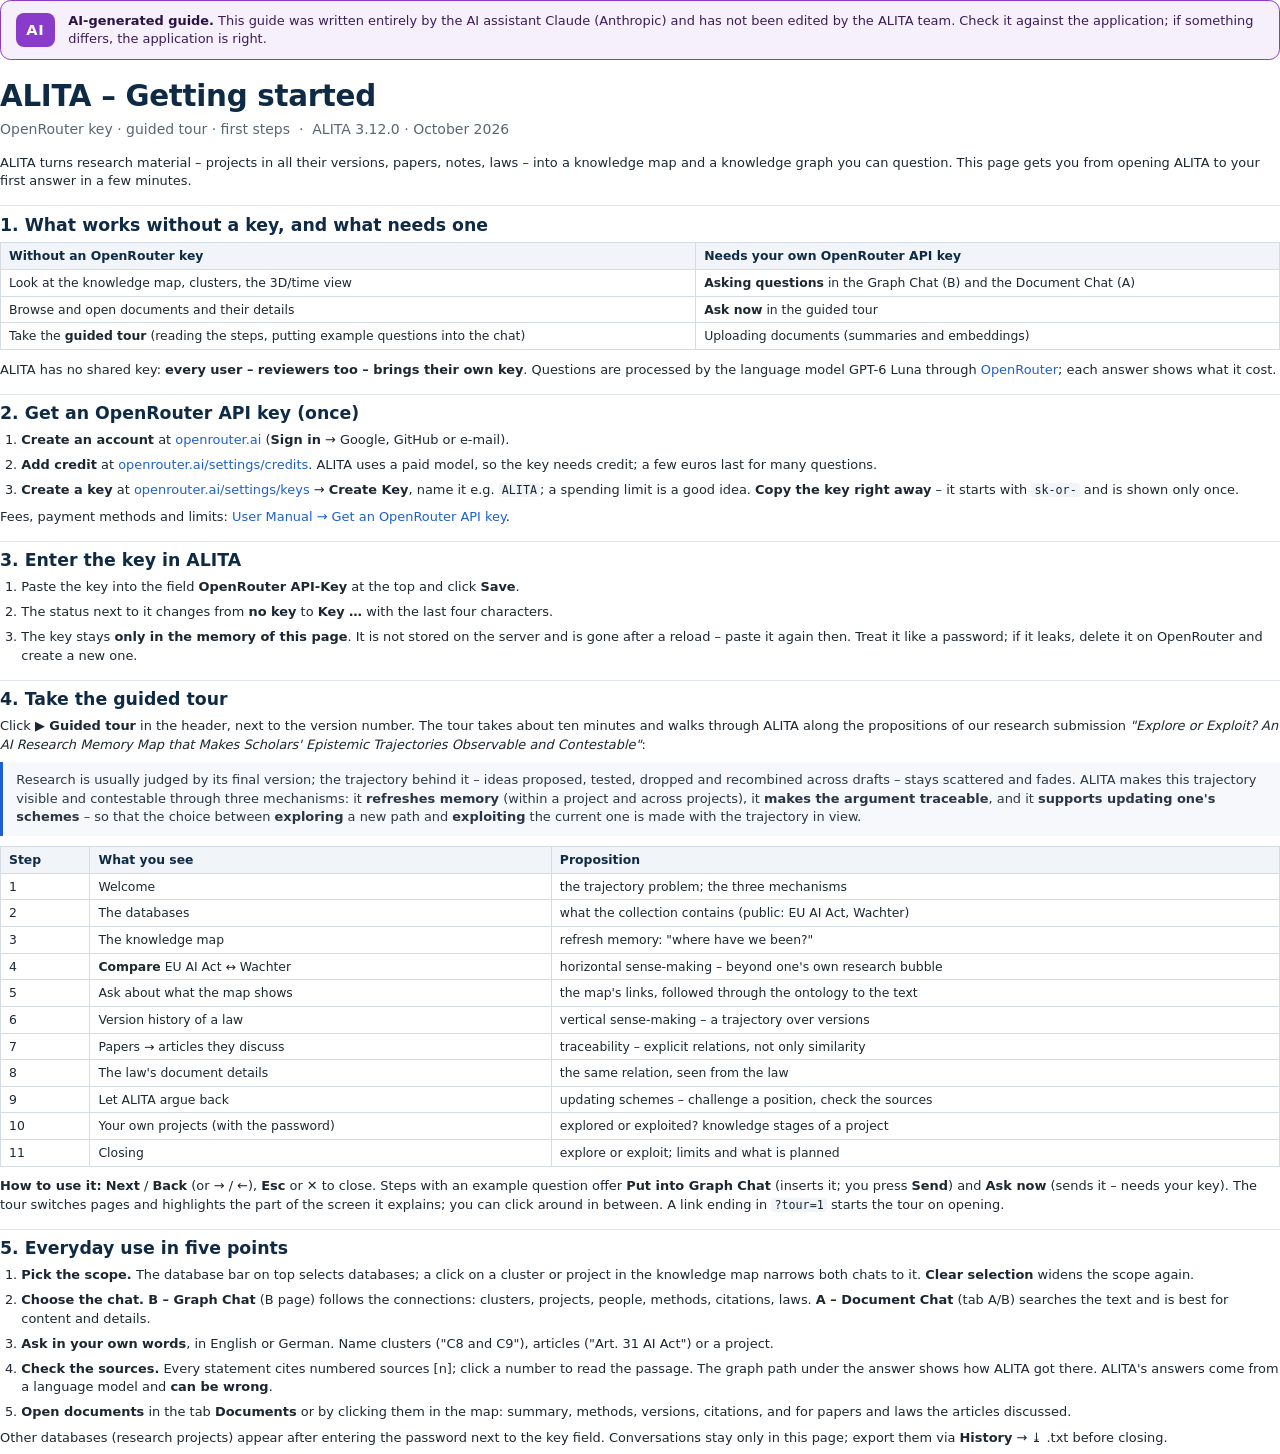
<file: docs/user/ALITA-Getting-Started.html>
<!doctype html><html lang="en"><head><meta charset="utf-8"><title>ALITA – Getting started</title>
<style>
@page{size:A4;margin:16mm 16mm 20mm 16mm}
body{font-family:Inter,'DejaVu Sans',sans-serif;font-size:9.7pt;line-height:1.42;color:#1d2731;margin:0}
h1{font-size:22pt;margin:0 0 2pt;color:#0F2A44;letter-spacing:-.01em}
.sub{color:#5A6676;font-size:10.5pt;margin:0 0 10pt}
h2{font-size:13pt;color:#0F2A44;margin:11pt 0 4pt;padding-top:5pt;border-top:1px solid #E1E6EC;break-after:avoid}
p,li{margin:0 0 5pt} ol,ul{margin:0 0 6pt;padding-left:16pt}
a{color:#1D5FD1;text-decoration:none}
code{font-family:'DejaVu Sans Mono',monospace;font-size:8.8pt;background:#F1F4F8;border-radius:3px;padding:0 3px}
table{border-collapse:collapse;width:100%;margin:4pt 0 8pt;font-size:9.3pt;break-inside:avoid}
th,td{border:1px solid #D6DCE4;padding:3pt 6pt;text-align:left;vertical-align:top}
th{background:#F1F4F8;color:#0F2A44}
blockquote{margin:6pt 0 8pt;padding:7pt 10pt;background:#F6F8FB;border-left:3px solid #1D5FD1;color:#2B3644}
blockquote p{margin:0}
.ai{display:flex;gap:10pt;align-items:center;border:1.5px solid #8A3BC9;background:#F6EFFC;border-radius:8pt;padding:8pt 11pt;margin:0 0 12pt;color:#3B1D57}
.ai .badge{flex:none;font-weight:800;font-size:11pt;color:#fff;background:#8A3BC9;border-radius:6pt;padding:5pt 8pt;letter-spacing:.04em}
.ai b{color:#2a1340}
</style></head><body>
<div class="ai"><span class="badge">AI</span><div><b>AI-generated guide.</b> This guide was written entirely by the AI assistant Claude (Anthropic) and has not been edited by the ALITA team. Check it against the application; if something differs, the application is right.</div></div>
<h1>ALITA – Getting started</h1>
<p class="sub">OpenRouter key · guided tour · first steps &nbsp;·&nbsp; ALITA 3.12.0 · October 2026</p>
<p>ALITA turns research material – projects in all their versions, papers, notes, laws – into a knowledge map and a
knowledge graph you can question. This page gets you from opening ALITA to your first answer in a few minutes.</p>
<h2>1. What works without a key, and what needs one</h2>
<table>
<thead>
<tr>
<th>Without an OpenRouter key</th>
<th>Needs your own OpenRouter API key</th>
</tr>
</thead>
<tbody>
<tr>
<td>Look at the knowledge map, clusters, the 3D/time view</td>
<td><strong>Asking questions</strong> in the Graph Chat (B) and the Document Chat (A)</td>
</tr>
<tr>
<td>Browse and open documents and their details</td>
<td><strong>Ask now</strong> in the guided tour</td>
</tr>
<tr>
<td>Take the <strong>guided tour</strong> (reading the steps, putting example questions into the chat)</td>
<td>Uploading documents (summaries and embeddings)</td>
</tr>
</tbody>
</table>
<p>ALITA has no shared key: <strong>every user – reviewers too – brings their own key</strong>. Questions are processed by the
language model GPT-6 Luna through <a href="https://openrouter.ai">OpenRouter</a>; each answer shows what it cost.</p>
<h2>2. Get an OpenRouter API key (once)</h2>
<ol>
<li><strong>Create an account</strong> at <a href="https://openrouter.ai">openrouter.ai</a> (<strong>Sign in</strong> → Google, GitHub or e-mail).</li>
<li><strong>Add credit</strong> at <a href="https://openrouter.ai/settings/credits">openrouter.ai/settings/credits</a>. ALITA uses a paid model,
   so the key needs credit; a few euros last for many questions.</li>
<li><strong>Create a key</strong> at <a href="https://openrouter.ai/settings/keys">openrouter.ai/settings/keys</a> → <strong>Create Key</strong>, name it
   e.g. <code>ALITA</code>; a spending limit is a good idea. <strong>Copy the key right away</strong> – it starts with <code>sk-or-</code> and is shown only once.</li>
</ol>
<p>Fees, payment methods and limits: <a href="https://github.com/ProDigi-Repo/ALITA/blob/main/docs/user/ALITA-User-Manual.md#get-an-openrouter-api-key">User Manual → Get an OpenRouter API key</a>.</p>
<h2>3. Enter the key in ALITA</h2>
<ol>
<li>Paste the key into the field <strong>OpenRouter API-Key</strong> at the top and click <strong>Save</strong>.</li>
<li>The status next to it changes from <strong>no key</strong> to <strong>Key …</strong> with the last four characters.</li>
<li>The key stays <strong>only in the memory of this page</strong>. It is not stored on the server and is gone after a reload –
   paste it again then. Treat it like a password; if it leaks, delete it on OpenRouter and create a new one.</li>
</ol>
<h2>4. Take the guided tour</h2>
<p>Click <strong>▶ Guided tour</strong> in the header, next to the version number. The tour takes about ten minutes and walks through
ALITA along the propositions of our research submission <em>"Explore or Exploit? An AI Research Memory Map that Makes
Scholars' Epistemic Trajectories Observable and Contestable"</em>:</p>
<blockquote>
<p>Research is usually judged by its final version; the trajectory behind it – ideas proposed, tested, dropped and
recombined across drafts – stays scattered and fades. ALITA makes this trajectory visible and contestable through
three mechanisms: it <strong>refreshes memory</strong> (within a project and across projects), it <strong>makes the argument
traceable</strong>, and it <strong>supports updating one's schemes</strong> – so that the choice between <strong>exploring</strong> a new path and
<strong>exploiting</strong> the current one is made with the trajectory in view.</p>
</blockquote>
<table>
<thead>
<tr>
<th>Step</th>
<th>What you see</th>
<th>Proposition</th>
</tr>
</thead>
<tbody>
<tr>
<td>1</td>
<td>Welcome</td>
<td>the trajectory problem; the three mechanisms</td>
</tr>
<tr>
<td>2</td>
<td>The databases</td>
<td>what the collection contains (public: EU AI Act, Wachter)</td>
</tr>
<tr>
<td>3</td>
<td>The knowledge map</td>
<td>refresh memory: "where have we been?"</td>
</tr>
<tr>
<td>4</td>
<td><strong>Compare</strong> EU AI Act ↔ Wachter</td>
<td>horizontal sense-making – beyond one's own research bubble</td>
</tr>
<tr>
<td>5</td>
<td>Ask about what the map shows</td>
<td>the map's links, followed through the ontology to the text</td>
</tr>
<tr>
<td>6</td>
<td>Version history of a law</td>
<td>vertical sense-making – a trajectory over versions</td>
</tr>
<tr>
<td>7</td>
<td>Papers → articles they discuss</td>
<td>traceability – explicit relations, not only similarity</td>
</tr>
<tr>
<td>8</td>
<td>The law's document details</td>
<td>the same relation, seen from the law</td>
</tr>
<tr>
<td>9</td>
<td>Let ALITA argue back</td>
<td>updating schemes – challenge a position, check the sources</td>
</tr>
<tr>
<td>10</td>
<td>Your own projects (with the password)</td>
<td>explored or exploited? knowledge stages of a project</td>
</tr>
<tr>
<td>11</td>
<td>Closing</td>
<td>explore or exploit; limits and what is planned</td>
</tr>
</tbody>
</table>
<p><strong>How to use it:</strong> <strong>Next</strong> / <strong>Back</strong> (or → / ←), <strong>Esc</strong> or ✕ to close. Steps with an example question offer
<strong>Put into Graph Chat</strong> (inserts it; you press <strong>Send</strong>) and <strong>Ask now</strong> (sends it – needs your key). The tour switches
pages and highlights the part of the screen it explains; you can click around in between. A link ending in <code>?tour=1</code>
starts the tour on opening.</p>
<h2>5. Everyday use in five points</h2>
<ol>
<li><strong>Pick the scope.</strong> The database bar on top selects databases; a click on a cluster or project in the knowledge map
   narrows both chats to it. <strong>Clear selection</strong> widens the scope again.</li>
<li><strong>Choose the chat.</strong> <strong>B – Graph Chat</strong> (B page) follows the connections: clusters, projects, people, methods,
   citations, laws. <strong>A – Document Chat</strong> (tab A/B) searches the text and is best for content and details.</li>
<li><strong>Ask in your own words</strong>, in English or German. Name clusters ("C8 and C9"), articles ("Art. 31 AI Act") or a project.</li>
<li><strong>Check the sources.</strong> Every statement cites numbered sources [n]; click a number to read the passage. The graph path
   under the answer shows how ALITA got there. ALITA's answers come from a language model and <strong>can be wrong</strong>.</li>
<li><strong>Open documents</strong> in the tab <strong>Documents</strong> or by clicking them in the map: summary, methods, versions, citations,
   and for papers and laws the articles discussed.</li>
</ol>
<p>Other databases (research projects) appear after entering the password next to the key field. Conversations stay only
in this page; export them via <strong>History</strong> → ⤓ .txt before closing.</p>
</body></html>
</file>
